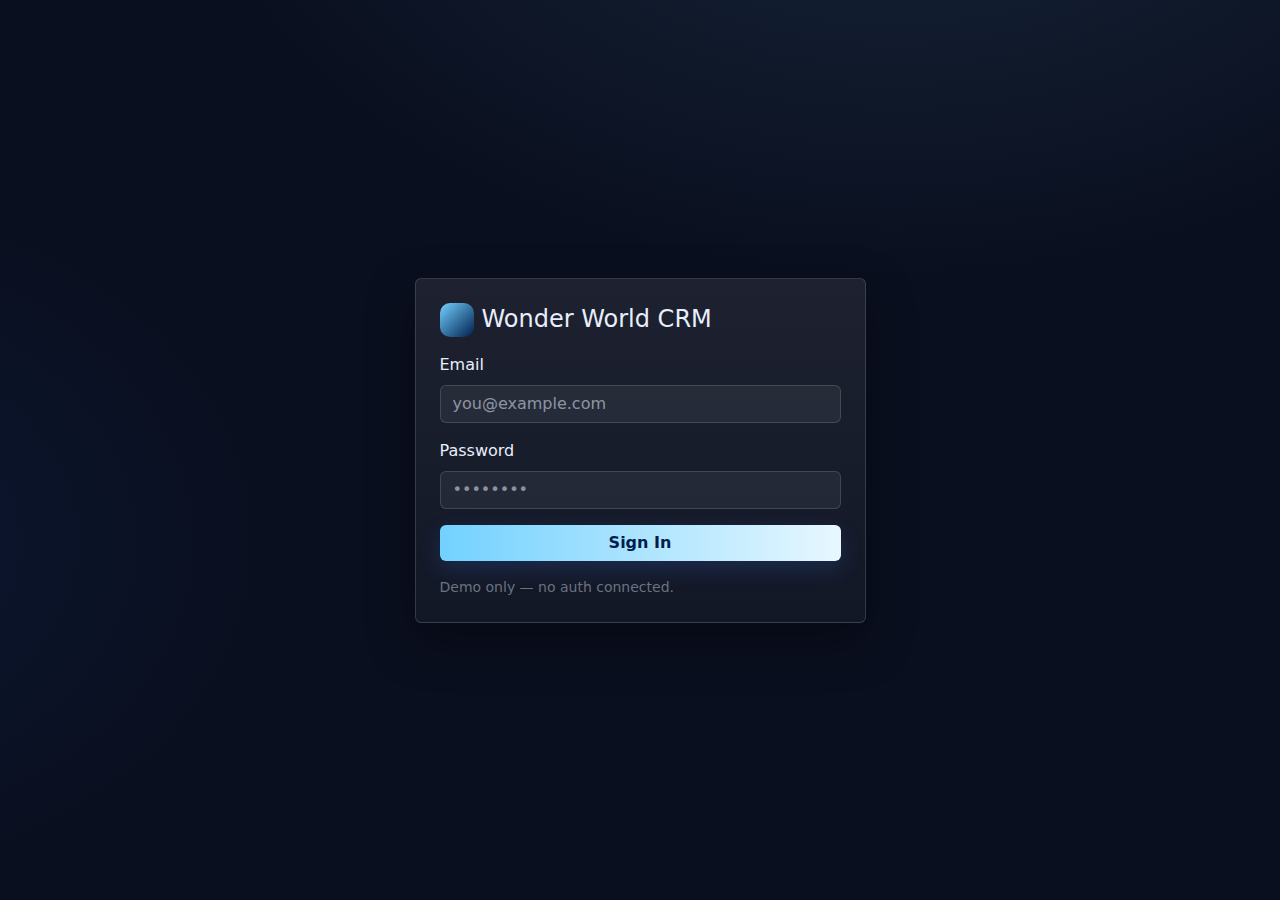
<file: login.html>
<!DOCTYPE html><html lang="en"><head><meta charset="utf-8"/><meta name="viewport" content="width=device-width, initial-scale=1"/><title>Wonder World CRM – Login</title><link rel="stylesheet" href="https://cdn.jsdelivr.net/npm/bootstrap@5.3.3/dist/css/bootstrap.min.css"/><link rel="stylesheet" href="https://cdn.jsdelivr.net/npm/bootstrap-icons@1.11.3/font/bootstrap-icons.css"/><link rel="stylesheet" href="assets/css/theme.css"/><link rel="stylesheet" href="assets/css/universal.css"/></head><body class="d-flex align-items-center" style="min-height:100vh"><div class="container"><div class="row justify-content-center"><div class="col-12 col-md-8 col-lg-5"><div class="card ww-glass p-4"><div class="d-flex align-items-center mb-3"><span class="ww-logo me-2"></span><h4 class="mb-0">Wonder World CRM</h4></div><form><div class="mb-3"><label class="form-label">Email</label><input class="form-control" placeholder="you@example.com"></div><div class="mb-3"><label class="form-label">Password</label><input type="password" class="form-control" placeholder="••••••••"></div><div class="d-grid"><a href="index.html" class="btn btn-ww">Sign In</a></div><div class="text-sub small mt-3">Demo only — no auth connected.</div></form></div></div></div></div><script src="https://cdn.jsdelivr.net/npm/bootstrap@5.3.3/dist/js/bootstrap.bundle.min.js"></script></body></html>
</file>
<file: assets/css/theme.css>
:root{--ww-midnight:#0a0f1f;--ww-ink:#e8eefc;--ww-sub:#9cb1d6;--ww-accent:#72d1ff;--ww-accent-soft:#a9e3ff;--ww-card:rgba(255,255,255,.06);--ww-border:rgba(255,255,255,.14);--ww-success:#20c997;--ww-warning:#f0ad4e;--ww-danger:#e35d6a;--ww-shadow:0 18px 48px rgba(0,0,0,.35);}html,body{height:100%}body{background:radial-gradient(1200px 800px at 70% -200px, rgba(114,209,255,.12), transparent 60%),radial-gradient(800px 600px at -200px 60%, rgba(15,50,109,.24), transparent 60%),var(--ww-midnight);color:var(--ww-ink);}a{color:var(--ww-accent);text-decoration:none}a:hover{color:var(--ww-accent-soft)}.ww-topbar{backdrop-filter:blur(14px);background:linear-gradient(180deg, rgba(10,15,31,.65), rgba(10,15,31,.35));border-bottom:1px solid var(--ww-border);box-shadow:var(--ww-shadow)}.ww-logo{width:34px;height:34px;display:inline-block;border-radius:10px;background:linear-gradient(135deg, var(--ww-accent), #001e4d)}.ww-sidebar{width:280px;border-right:1px solid var(--ww-border);background:linear-gradient(180deg, rgba(255,255,255,.06), rgba(255,255,255,.03));backdrop-filter:blur(12px);box-shadow:var(--ww-shadow)}.ww-sidebar .nav-link{color:var(--ww-ink);border:1px solid transparent;border-radius:.75rem}.ww-sidebar .nav-link:hover,.ww-sidebar .nav-link.active{background:rgba(114,209,255,.10);border-color:rgba(114,209,255,.25);color:var(--ww-accent-soft)}.ww-content{min-height:100vh}.card.ww-glass{background:linear-gradient(180deg, rgba(255,255,255,.08), rgba(255,255,255,.04));border:1px solid var(--ww-border);color:var(--ww-ink);box-shadow:var(--ww-shadow)}.btn-ww{font-weight:700;color:#001e4d;background:linear-gradient(90deg, var(--ww-accent), #fff 120%);border:0}.btn-outline-ww{border-color:var(--ww-border);color:var(--ww-ink)}.btn-outline-ww:hover{background:rgba(255,255,255,.08)}.table{color:var(--ww-ink)}.table thead th{color:var(--ww-sub)}.form-control,.form-select{color:var(--ww-ink);background:var(--ww-card);border:1px solid var(--ww-border)}.form-control::placeholder{color:rgba(232,238,252,.55)}.text-sub{color:var(--ww-sub)}.border-ww{border-color:var(--ww-border)!important}.bg-card{background:var(--ww-card)}
</file>
<file: assets/css/universal.css>
/* Wonder World CRM — universal.css
   Production-light theme (Borex-style), no other CSS required.
   Layers keep order predictable; this file can live alone. */

@layer reset, tokens, base, layout, components, utilities, overrides;

/* ===================== RESET ===================== */
@layer reset{
  *,*::before,*::after{ box-sizing:border-box }
  html,body{ height:100% }
  body{ margin:0; -webkit-font-smoothing:antialiased; -moz-osx-font-smoothing:grayscale }
  img,svg,video,canvas{ display:block; max-width:100% }
  button,input,select,textarea{ font:inherit }
}

/* ===================== TOKENS ===================== */
@layer tokens{
  :root{
    /* Surfaces & palette (light) */
    --bg:           #f5f7fb;   /* page */
    --surface:      #ffffff;   /* cards, header */
    --ink:          #111827;   /* text 900 */
    --ink-2:        #1f2937;   /* text 800 */
    --sub:          #6b7280;   /* text 500-600 */
    --muted:        #94a3b8;   /* labels */
    --line:         #e8edf3;   /* borders */

    /* Primary (blue) */
    --primary:      #3b82f6;
    --primary-600:  #2563eb;
    --primary-100:  #eaf2ff;

    /* Semantic */
    --success:      #16a34a;
    --warn:         #f59e0b;
    --danger:       #ef4444;

    /* Sidebar (navy) */
    --side-bg:      #0b1220;
    --side-ink:     #1e3a8a;   /* solid navy for text/icons */
    --side-hover:   rgba(255,255,255,.06);
    --side-active:  rgba(59,130,246,.14);

    /* Effects & radii */
    --shadow:       0 10px 30px rgba(2,6,23,.06);
    --r-xl:         18px;
    --r-lg:         14px;
    --r-md:         12px;
    --r-sm:         10px;

    /* Type scale */
    --font: Inter, ui-sans-serif, system-ui, -apple-system, "Segoe UI", Roboto, Arial, sans-serif;
    --h1: clamp(1.45rem, 1.6vw + .9rem, 1.9rem);
    --h2: clamp(1.15rem, 1.2vw + .85rem, 1.35rem);
    --h3: 1.05rem;

    /* Motion */
    --ease: cubic-bezier(.22,.61,.36,1);
    --fast: 140ms; --slow: 260ms;
  }
}

/* ===================== BASE ===================== */
@layer base{
  body{ background:var(--bg); color:var(--ink-2); font-family:var(--font) }
  h1{ font-size:var(--h1); letter-spacing:-.01em; margin:0 0 .9rem; color:var(--ink) }
  h2{ font-size:var(--h2); margin:0 0 .7rem; color:var(--ink) }
  h3{ font-size:var(--h3); margin:0 0 .5rem; color:var(--ink) }
  a{ color:var(--primary); text-decoration:none }
  a:hover{ color:var(--primary-600) }
}

/* ===================== LAYOUT ===================== */
@layer layout{
  .ww-topbar{
    background:var(--surface);
    border-bottom:1px solid var(--line);
    box-shadow:var(--shadow);
  }
  .ww-logo{
    width:34px; height:34px; border-radius:10px;
    background: radial-gradient(40% 50% at 30% 30%, #90c5ff 0%, #3b82f6 55%, #2563eb 100%);
  }
  .ww-sidebar{
    width:220px; min-width:220px; max-width:220px;   /* compact rail */
    background:var(--side-bg);
    color:var(--side-ink);
    box-shadow: inset -1px 0 0 rgba(255,255,255,.03);
  }
  .ww-content{ min-height:100vh; background:var(--bg) }
}

/* ===================== COMPONENTS ===================== */
@layer components{
  /* Nav (sidebar) */
  .ww-sidebar .nav-link{
    display:flex; align-items:center; gap:.55rem;
    color:var(--side-ink);
    border:1px solid transparent;
    border-radius:10px;
    padding:.5rem .65rem;
    font-weight:600;
    transition:background var(--fast) var(--ease), color var(--fast) var(--ease), border-color var(--fast) var(--ease);
  }
  .ww-sidebar .nav-link i{ color:var(--side-ink) }
  .ww-sidebar .nav-link:hover{ background:var(--side-hover); color:#fff }
  .ww-sidebar .nav-link.active{
    background:var(--side-active);
    border-color:rgba(59,130,246,.3);
    color:#fff;
  }

  /* Cards (white, breathable, subtle border) */
  .card.ww-glass{
    background:var(--surface);
    color:var(--ink-2);
    border:1px solid var(--line);
    border-radius:var(--r-xl);
    box-shadow:var(--shadow);
  }
  .card.ww-glass .text-sub{ color:var(--sub) }

  /* Buttons */
  .btn-ww{
    font-weight:700; color:#fff;
    background: linear-gradient(90deg, var(--primary), #60a5fa 120%);
    border:0; border-radius:12px; padding:.55rem .9rem;
    box-shadow:0 8px 22px rgba(59,130,246,.18);
    transition:transform var(--fast) var(--ease), box-shadow var(--fast) var(--ease);
  }
  .btn-ww:hover{ transform:translateY(-1px); box-shadow:0 10px 26px rgba(59,130,246,.24) }
  .btn-outline-ww{
    border:1px solid var(--line); color:var(--ink-2); background:#fff; border-radius:12px;
  }
  .btn-outline-ww:hover{ background:var(--primary-100); border-color:#dbe7ff; color:var(--primary-600) }

  /* Forms */
  .form-control,.form-select{
    background:#fff; color:var(--ink-2);
    border:1px solid var(--line); border-radius:10px; padding:.55rem .7rem; box-shadow:none;
  }
  .form-control::placeholder{ color:#9aa4b2 }
  .form-control:focus,.form-select:focus{
    border-color:var(--primary);
    outline:0; box-shadow:0 0 0 3px rgba(59,130,246,.18);
  }

  /* Tables */
  .table{ color:var(--ink-2); background:transparent }
  .table thead th{ color:#4b5563; font-weight:600; border-bottom:1px solid var(--line) }
  .table > :not(caption) > * > *{ padding:.6rem .75rem; border-bottom:1px solid var(--line) }
  .table tbody tr:hover{ background:#f6f9ff }

  /* Progress */
  .progress{ height:.6rem; background:#eef2f7; border-radius:999px }
  .progress-bar{ background: linear-gradient(90deg, var(--primary), #60a5fa) }

  /* Soft badges */
  .badge-soft{ padding:.35rem .5rem; border-radius:999px; font-weight:600 }
  .badge-soft.success{ background:#eaf9f0; color:var(--success) }
  .badge-soft.warn{ background:#fff4e5; color:var(--warn) }
  .badge-soft.danger{ background:#ffecec; color:var(--danger) }

  /* KPI number size */
  .display-6{ font-size:1.75rem }
}

/* ===================== UTILITIES ===================== */
@layer utilities{
  .text-sub{ color:var(--sub)!important }
  .muted{ color:var(--muted)!important }
  .border-ww{ border-color:var(--line)!important }
  .bg-card{ background:var(--surface)!important }
  .rounded-lg{ border-radius:var(--r-lg)!important }
  .rounded-md{ border-radius:var(--r-md)!important }
  .shadow-ww{ box-shadow:var(--shadow)!important }

  /* Responsive gutters */
  @media (max-width: 992px){ .row.g-3{ --bs-gutter-x:.9rem; --bs-gutter-y:.9rem } }
  @media (max-width: 576px){ .row.g-3{ --bs-gutter-x:.75rem; --bs-gutter-y:.75rem } }

  /* Gentle appear */
  .fade-in{ animation:fadeIn var(--slow) var(--ease) both }
  @keyframes fadeIn{ from{ opacity:0; transform:translateY(6px) } to{ opacity:1; transform:none } }
}

/* ===================== OVERRIDES ===================== */
@layer overrides{
  /* Normalize headings inside cards */
  .card h5{ margin-bottom:.35rem; font-weight:700; color:var(--ink) }

  /* ApexCharts → light text without touching JS */
  .apexcharts-tooltip,.apexcharts-menu{ color:#111 }
  .apexcharts-legend-text,
  .apexcharts-xaxis text,
  .apexcharts-yaxis text{ fill:#6b7280!important }
  .apexcharts-title-text{ fill:#111827!important }

  /* DataTables polish */
  table.dataTable.no-footer{ border-bottom:1px solid var(--line)!important }
  .dataTables_paginate .paginate_button{ border:1px solid var(--line)!important; border-radius:8px; padding:.25rem .55rem }
  .dataTables_paginate .paginate_button.current,
  .dataTables_paginate .paginate_button:hover{ background:var(--primary-100)!important; color:var(--primary-600)!important; border-color:#dbe7ff!important }

  /* Ensure sidebar stays compact on any stray widths */
  .ww-sidebar{ width:220px!important }

  /* Remove legacy “glass/dark” blur if present */
  .ww-topbar,[class*="ww-glass"]{ backdrop-filter:none }
}
</file>
